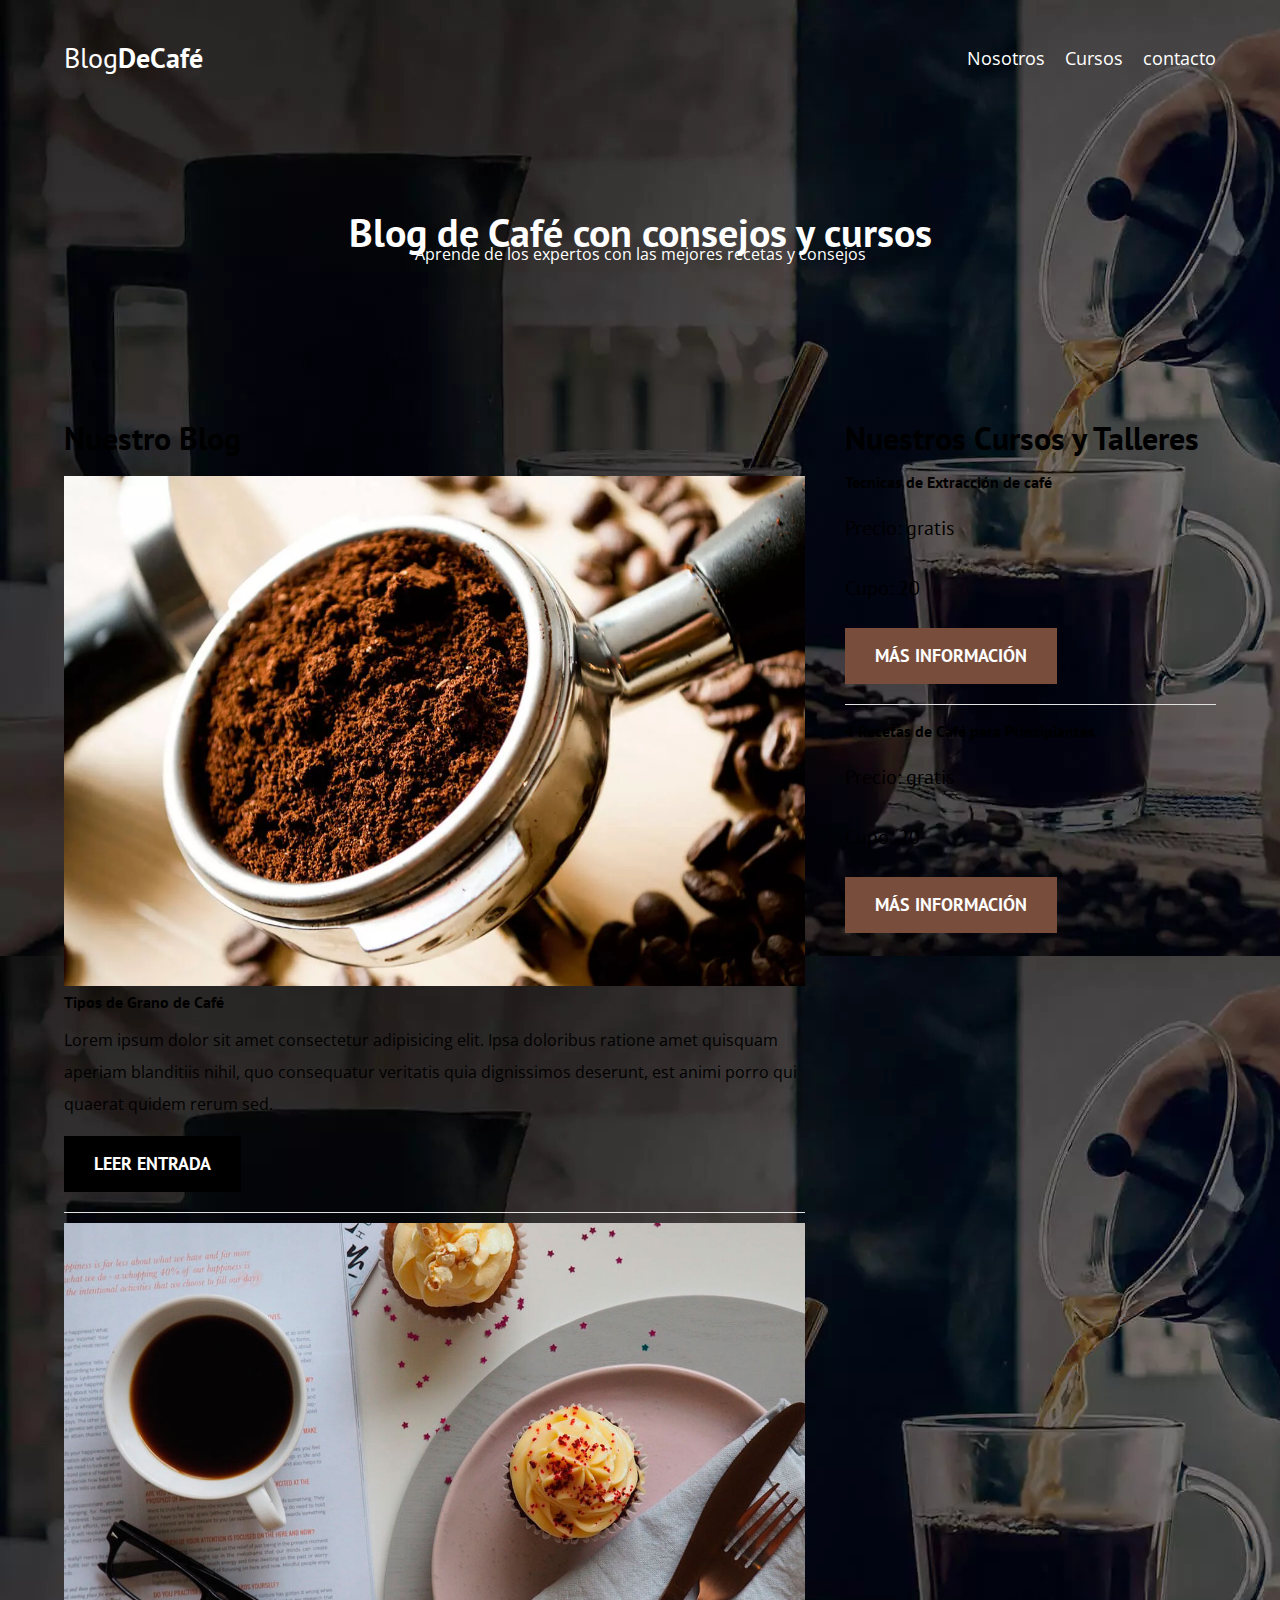
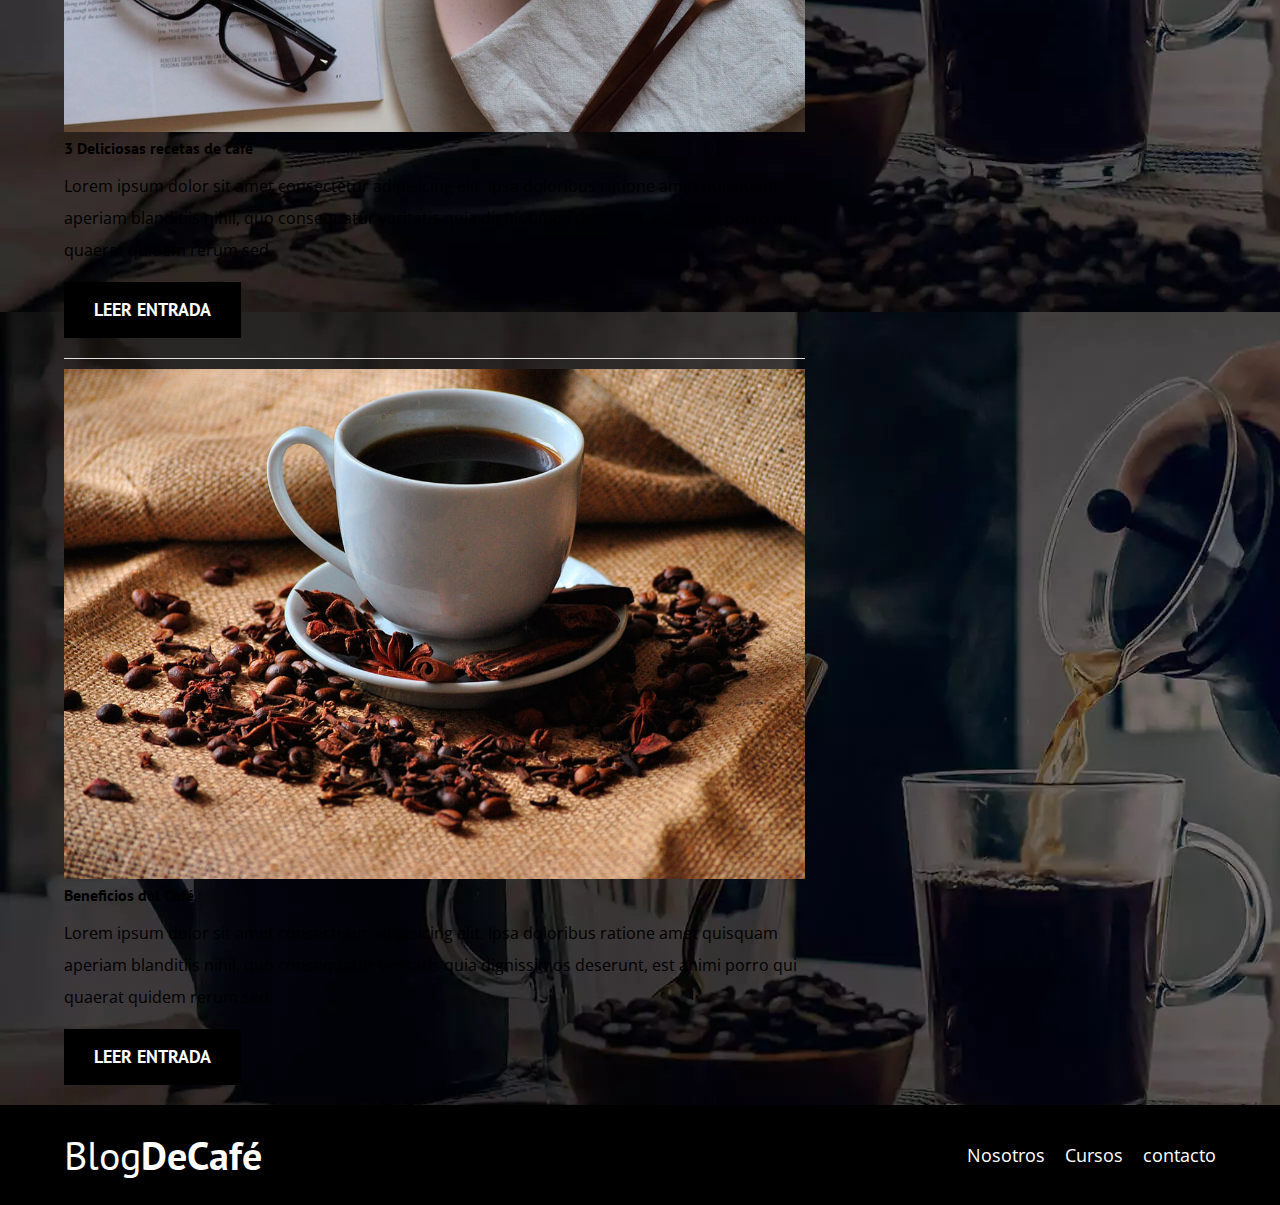
<file: index.html>
<!DOCTYPE html>
<html lang="en">

<head>
    <meta charset="UTF-8">
    <meta name="viewport" content="width=device-width, initial-scale=1.0">
    <title>BlogdeCafé</title>
    <meta name="description" content="pagina de cafe">
    <!-- prefetch -->
    <link rel="prefetch" href="nosotros.html" as="document">

    <!-- preload-->
    <link rel="preload" href="css/normalize.css" as="stylesheet">
    <link rel="stylesheet" href="css/normalize.css">

    <link rel="preload" href="https://fonts.googleapis.com/css2?family=Open+Sans&family=PT+Sans:ital,wght@0,700;1,400&display=swap'" as="font" crossorigin="crossorigin">
    <style>
        @import url('https://fonts.googleapis.com/css2?family=Open+Sans&family=PT+Sans:ital,wght@0,700;1,400&display=swap');
    </style>


    <link rel="preload" href="css/style.css" as="stylesheet">
    <link rel="stylesheet" href="css/style.css">

    <link rel="preload" href="img/blog1.jpg" as="image">

</head>

<body>
    <header class="header">
        <div class="contenedor">
            <div class="barra">
                <a class="logo" href="index.html">
                    <h1 class="logo__elemento no-margin centrar-texto">Blog<span class="logo__bold">DeCafé</span></h1>
                </a>
                <nav class="navegacion">
                    <a href="nosotros.html" class="navegacion__enlace">Nosotros</a>
                    <a href="cursos.html" class="navegacion__enlace">Cursos</a>
                    <a href="contacto.html" class="navegacion__enlace">contacto</a>
                </nav>
            </div>
        </div>
        <div class="header__texto">
            <h2 class="no-margin">Blog de Café con consejos y cursos</h2>
            <p class="no-margin">Aprende de los expertos con las mejores recetas y consejos</p>
        </div>
    </header>

    <div class="contenedor contenido-principal">
        <main class="blog">
            <h3>Nuestro Blog</h3>
            <article class="entrada">
                <div class="entrada__imagen">
                    <picture>
                        <source srcset="img/blog1.webp" type="image/webp">
                        <img loading="lazy" src="img/blog1.jpg" alt="imagen blog">
                    </picture>
                </div>
                <div class="entrada__contenido">
                    <h4 class="no-margin">Tipos de Grano de Café</h4>
                    <p>Lorem ipsum dolor sit amet consectetur adipisicing elit. Ipsa doloribus ratione amet quisquam aperiam blanditiis nihil, quo consequatur veritatis quia dignissimos deserunt, est animi porro qui quaerat quidem rerum sed.</p>
                    <a href="entrada.html" class="boton boton--primario">Leer entrada</a>
                </div>
            </article>

            <article class="entrada">
                <div class="entrada__imagen">
                    <img loading="lazy" src="img/blog2.jpg" alt="imagen blog">
                </div>
                <div class="entrada__contenido">
                    <h4 class="no-margin">3 Deliciosas recetas de café</h4>
                    <p>Lorem ipsum dolor sit amet consectetur adipisicing elit. Ipsa doloribus ratione amet quisquam aperiam blanditiis nihil, quo consequatur veritatis quia dignissimos deserunt, est animi porro qui quaerat quidem rerum sed.</p>
                    <a href="entrada.html" class="boton boton--primario">Leer entrada</a>
                </div>
            </article>

            <article class="entrada">
                <div class="entrada__imagen">
                    <img loading="lazy" src="img/blog3.jpg" alt="imagen blog">
                </div>
                <div class="entrada__contenido">
                    <h4 class="no-margin">Beneficios del Café</h4>
                    <p>Lorem ipsum dolor sit amet consectetur adipisicing elit. Ipsa doloribus ratione amet quisquam aperiam blanditiis nihil, quo consequatur veritatis quia dignissimos deserunt, est animi porro qui quaerat quidem rerum sed.</p>
                    <a href="entrada.html" class="boton boton--primario">Leer entrada</a>
                </div>
            </article>
        </main>
        <aside class="sidebar">
            <h3>Nuestros Cursos y Talleres</h3>
            <ul class="cursos no-padding">
                <li class="widget-cursos">
                    <h4 class="no-margin">Tecnicas de Extracción de café</h4>
                    <p class="widget-curso__label"> Precio: <span class="widget-curso__info">gratis</span></p>
                    <p class="widget-curso__label"> Cupo: <span class="widget-curso__info">20</span></p>

                    <a href="entrada.html" class="boton boton--secundario">Más información</a>
                </li>
                <li class="widget-cursos">
                    <h4 class="no-margin">4 Recetas de Café para Principiantes</h4>
                    <p class="widget-curso__label"> Precio: <span class="widget-curso__info">gratis</span></p>
                    <p class="widget-curso__label"> Cupo: <span class="widget-curso__info">20</span></p>

                    <a href="entrada.html" class="boton boton--secundario">Más información</a>
                </li>
            </ul>
        </aside>
    </div>
    <footer class="footer">
        <div class="contenedor footer--contenedor">
            <a class="" href="index.html">
                <h2 class="footer--contenedor-a">Blog<span class="footer--contenedor-b">DeCafé</span></h2>
            </a>
            <nav class="navegacion">
                <a href="nosotros.html" class="navegacion__enlace">Nosotros</a>
                <a href="cursos.html" class="navegacion__enlace">Cursos</a>
                <a href="contacto.html" class="navegacion__enlace">contacto</a>
            </nav>
        </div>
    </footer>
    <script src="js/modernizr.js"></script>
</body>

</html>
</file>
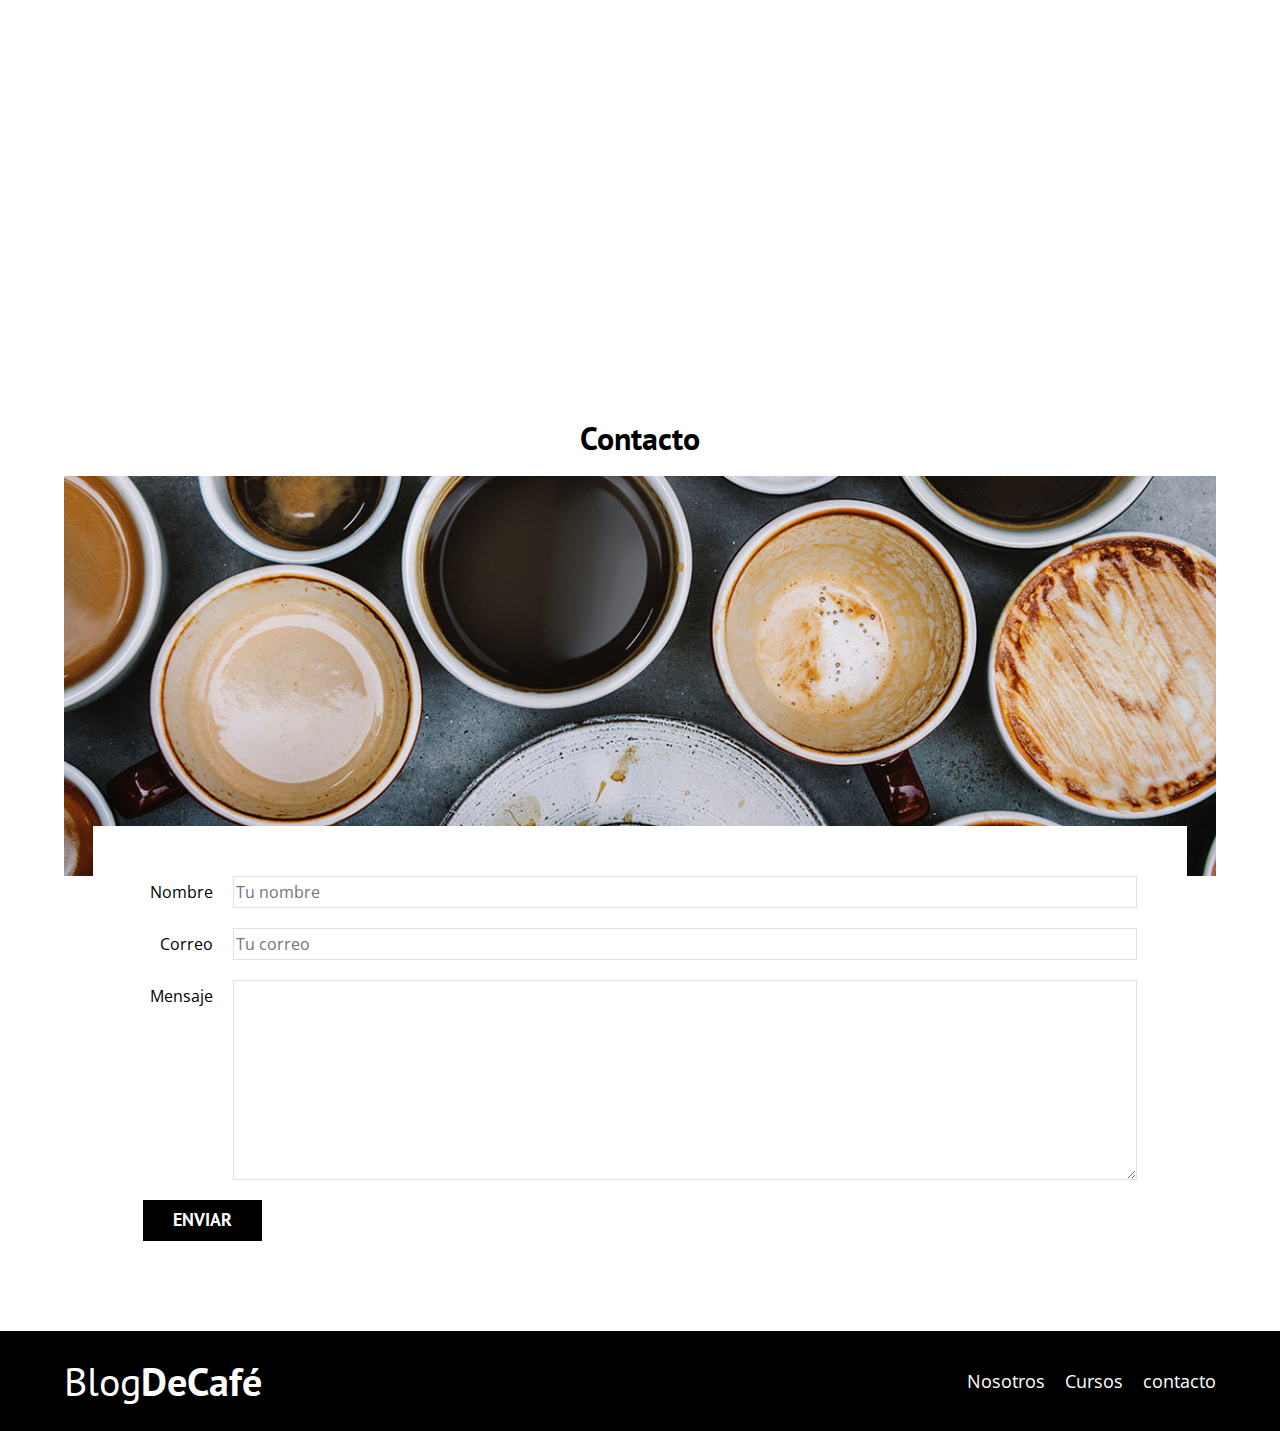
<file: contacto.html>
<!DOCTYPE html>
<html lang="en">

<head>
    <meta charset="UTF-8">
    <meta name="viewport" content="width=device-width, initial-scale=1.0">
    <title>BlogdeCafé</title>
    <link rel="stylesheet" href="css/normalize.css">
    <style>
        @import url('https://fonts.googleapis.com/css2?family=Open+Sans&family=PT+Sans:ital,wght@0,700;1,400&display=swap');
    </style>
    <link rel="stylesheet" href="css/style.css">
</head>

<body>
    <header class="header">
        <div class="contenedor">
            <div class="barra">
                <a class="logo" href="index.html">
                    <h1 class="logo__elemento no-margin centrar-texto">Blog<span class="logo__bold">DeCafé</span></h1>
                </a>
                <nav class="navegacion">
                    <a href="nosotros.html" class="navegacion__enlace">Nosotros</a>
                    <a href="cursos.html" class="navegacion__enlace">Cursos</a>
                    <a href="contacto.html" class="navegacion__enlace">contacto</a>
                </nav>
            </div>
        </div>
        <div class="header__texto">
            <h2 class="no-margin">Blog de Café con consejos y cursos</h2>
            <p class="no-margin">Aprende de los expertos con las mejores recetas y consejos</p>
        </div>
    </header>

    <main class="contenedor">
        <h3 class="centrar-texto">Contacto</h3>
        <div class="contacto-bg"></div>
        <form class="formulario">
            <div class="campo">
                <label class="campo__label" for="nombre">Nombre</label>
                <input class="campo__field" type="text" placeholder="Tu nombre" id="nombre">
            </div>
            <div class="campo">
                <label class="campo__label" for="email">Correo</label>
                <input class="campo__field" type="email" placeholder="Tu correo" id="email">
            </div>
            <div class="campo">
                <label class="campo__label" for="mensaje">Mensaje</label>
                <textarea class="campo__field campo__field--textarea" id="mensaje"></textarea>
            </div>
            <div class="campo">
                <input type="submit" value="Enviar" class="boton boton--primario">
            </div>
        </form>
    </main>

    <footer class="footer">
        <div class="contenedor footer--contenedor">
            <a class="" href="index.html">
                <h2 class="footer--contenedor-a">Blog<span class="footer--contenedor-b">DeCafé</span></h2>
            </a>
            <nav class="navegacion">
                <a href="nosotros.html" class="navegacion__enlace">Nosotros</a>
                <a href="cursos.html" class="navegacion__enlace">Cursos</a>
                <a href="contacto.html" class="navegacion__enlace">contacto</a>
            </nav>
        </div>
    </footer>
</body>

</html>
</file>
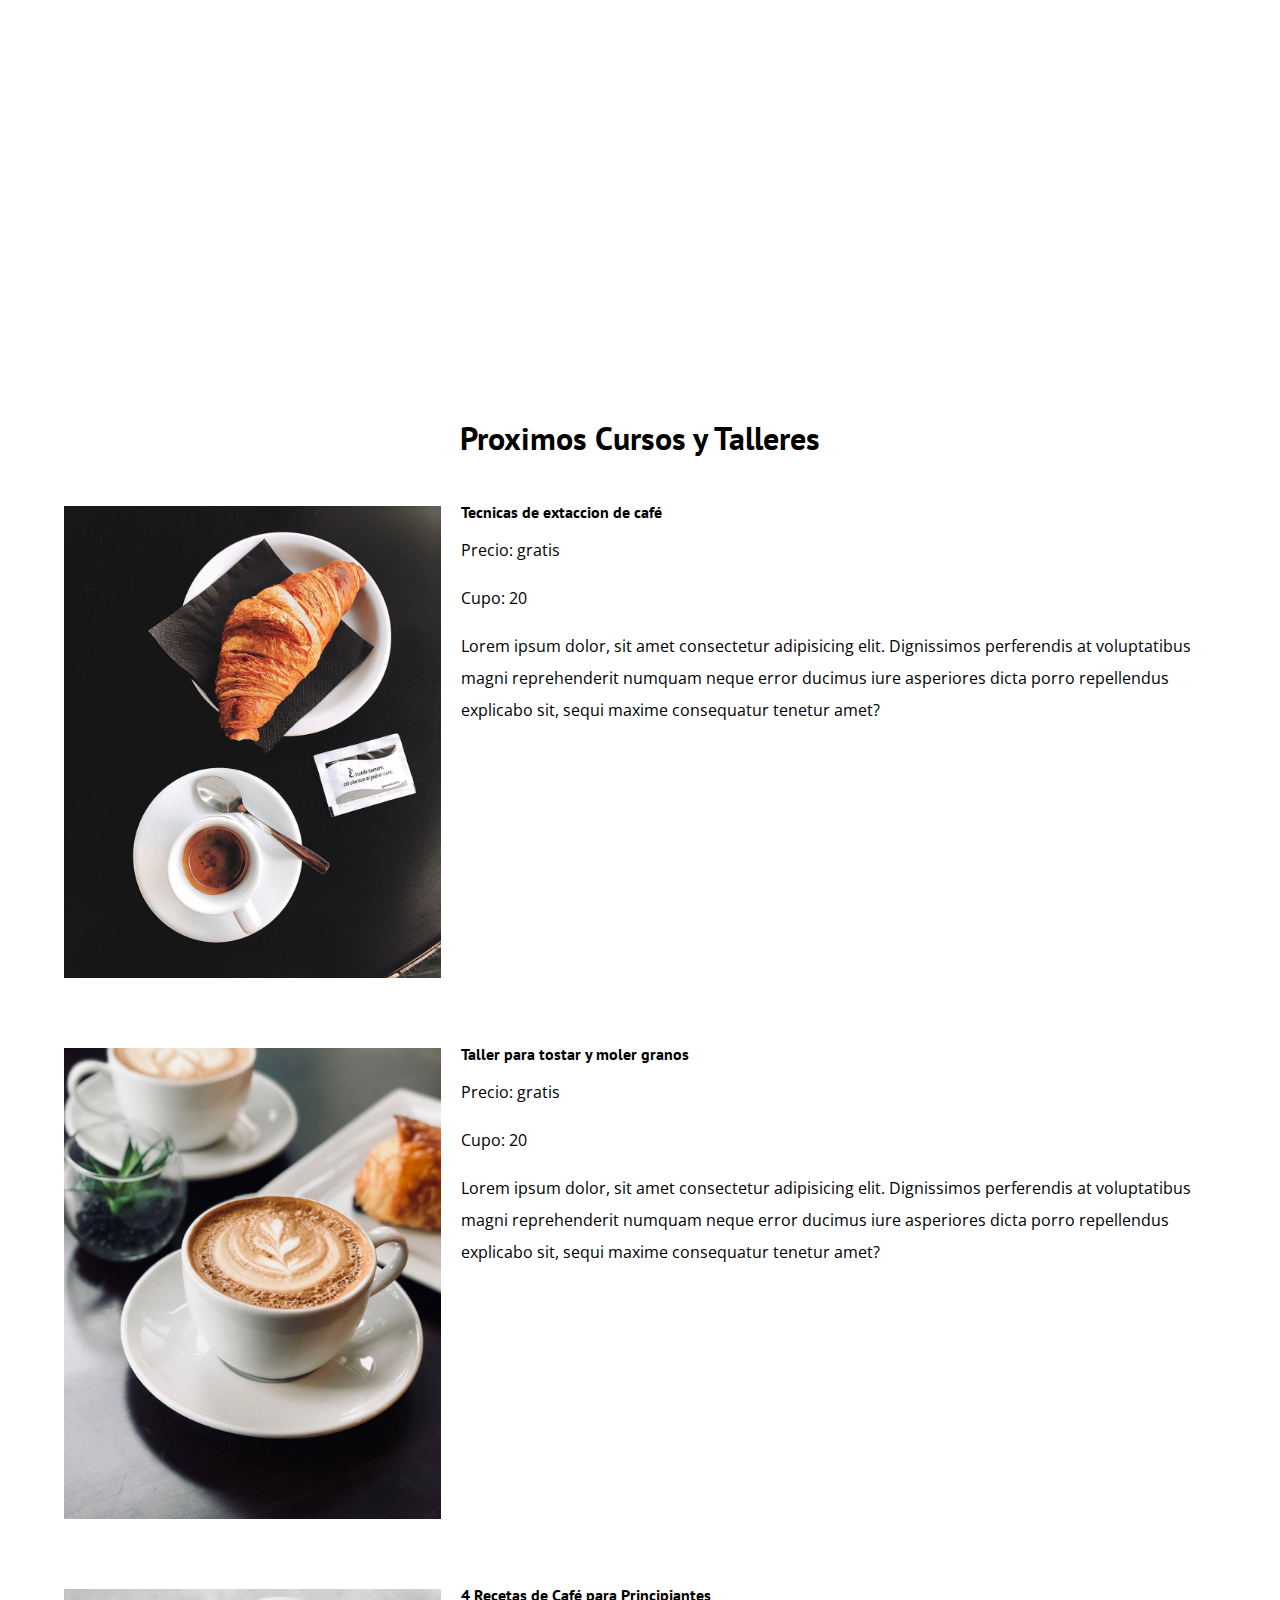
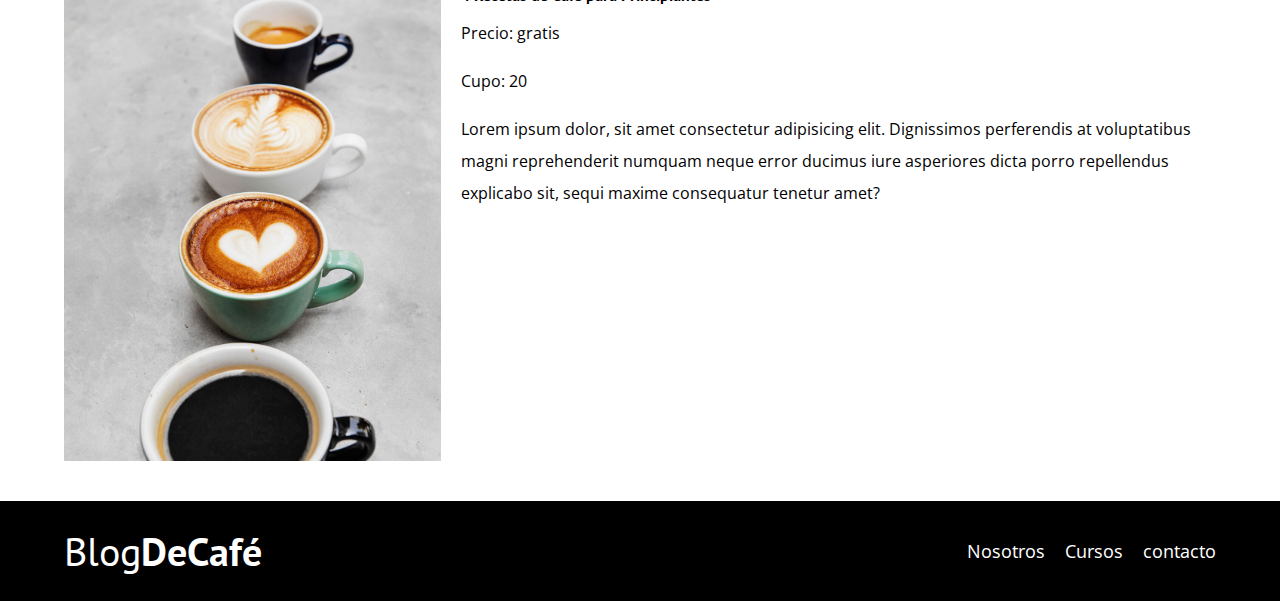
<file: cursos.html>
<!DOCTYPE html>
<html lang="en">

<head>
    <meta charset="UTF-8">
    <meta name="viewport" content="width=device-width, initial-scale=1.0">
    <title>BlogdeCafé</title>
    <link rel="stylesheet" href="css/normalize.css">
    <style>
        @import url('https://fonts.googleapis.com/css2?family=Open+Sans&family=PT+Sans:ital,wght@0,700;1,400&display=swap');
    </style>
    <link rel="stylesheet" href="css/style.css">
</head>

<body>
    <header class="header">
        <div class="contenedor">
            <div class="barra">
                <a class="logo" href="index.html">
                    <h1 class="logo__elemento no-margin centrar-texto">Blog<span class="logo__bold">DeCafé</span></h1>
                </a>
                <nav class="navegacion">
                    <a href="nosotros.html" class="navegacion__enlace">Nosotros</a>
                    <a href="cursos.html" class="navegacion__enlace">Cursos</a>
                    <a href="contacto.html" class="navegacion__enlace">contacto</a>
                </nav>
            </div>
        </div>
        <div class="header__texto">
            <h2 class="no-margin">Blog de Café con consejos y cursos</h2>
            <p class="no-margin">Aprende de los expertos con las mejores recetas y consejos</p>
        </div>
    </header>

    <main class="contenedor">
        <h3 class="centrar-texto">Proximos Cursos y Talleres</h3>

        <div class="curso-cursos">
            <div class="curso__imagen">
                <img src="img/curso1.jpg" alt="Imagen del curso">

            </div>
            <div class="curso__informacion">
                <h4 class="no-margin">Tecnicas de extaccion de café</h4>
                <p class=curso-curso__label "> Precio: <span class=curso__info">gratis</span>
                </p>
                <p class=curso-curso__label "> Cupo: <span class=curso__info">20</span>
                </p>
                <p class="curso__descripcion">Lorem ipsum dolor, sit amet consectetur adipisicing elit. Dignissimos perferendis at voluptatibus magni reprehenderit numquam neque error ducimus iure asperiores dicta porro repellendus explicabo sit, sequi maxime consequatur tenetur amet?</p>

            </div>
        </div>


        <div class="curso-cursos">
            <div class="curso__imagen">
                <img src="img/curso2.jpg" alt="Imagen del curso">

            </div>
            <div class="curso__informacion">
                <h4 class="no-margin">Taller para tostar y moler granos</h4>
                <p class=curso-curso__label "> Precio: <span class=curso__info">gratis</span>
                </p>
                <p class=curso-curso__label "> Cupo: <span class=curso__info">20</span>
                </p>
                <p class="curso__descripcion">Lorem ipsum dolor, sit amet consectetur adipisicing elit. Dignissimos perferendis at voluptatibus magni reprehenderit numquam neque error ducimus iure asperiores dicta porro repellendus explicabo sit, sequi maxime consequatur tenetur amet?</p>

            </div>
        </div>


        <div class="curso-cursos">
            <div class="curso__imagen">
                <img src="img/curso3.jpg" alt="Imagen del curso">

            </div>
            <div class="curso__informacion">
                <h4 class="no-margin">4 Recetas de Café para Principiantes</h4>
                <p class=curso-curso__label "> Precio: <span class=curso__info">gratis</span>
                </p>
                <p class=curso-curso__label "> Cupo: <span class=curso__info">20</span>
                </p>
                <p class="curso__descripcion">Lorem ipsum dolor, sit amet consectetur adipisicing elit. Dignissimos perferendis at voluptatibus magni reprehenderit numquam neque error ducimus iure asperiores dicta porro repellendus explicabo sit, sequi maxime consequatur tenetur amet?</p>

            </div>
        </div>
    </main>

    <footer class="footer">
        <div class="contenedor footer--contenedor">
            <a class="" href="index.html">
                <h2 class="footer--contenedor-a">Blog<span class="footer--contenedor-b">DeCafé</span></h2>
            </a>
            <nav class="navegacion">
                <a href="nosotros.html" class="navegacion__enlace">Nosotros</a>
                <a href="cursos.html" class="navegacion__enlace">Cursos</a>
                <a href="contacto.html" class="navegacion__enlace">contacto</a>
            </nav>
        </div>
    </footer>
</body>

</html>
</file>
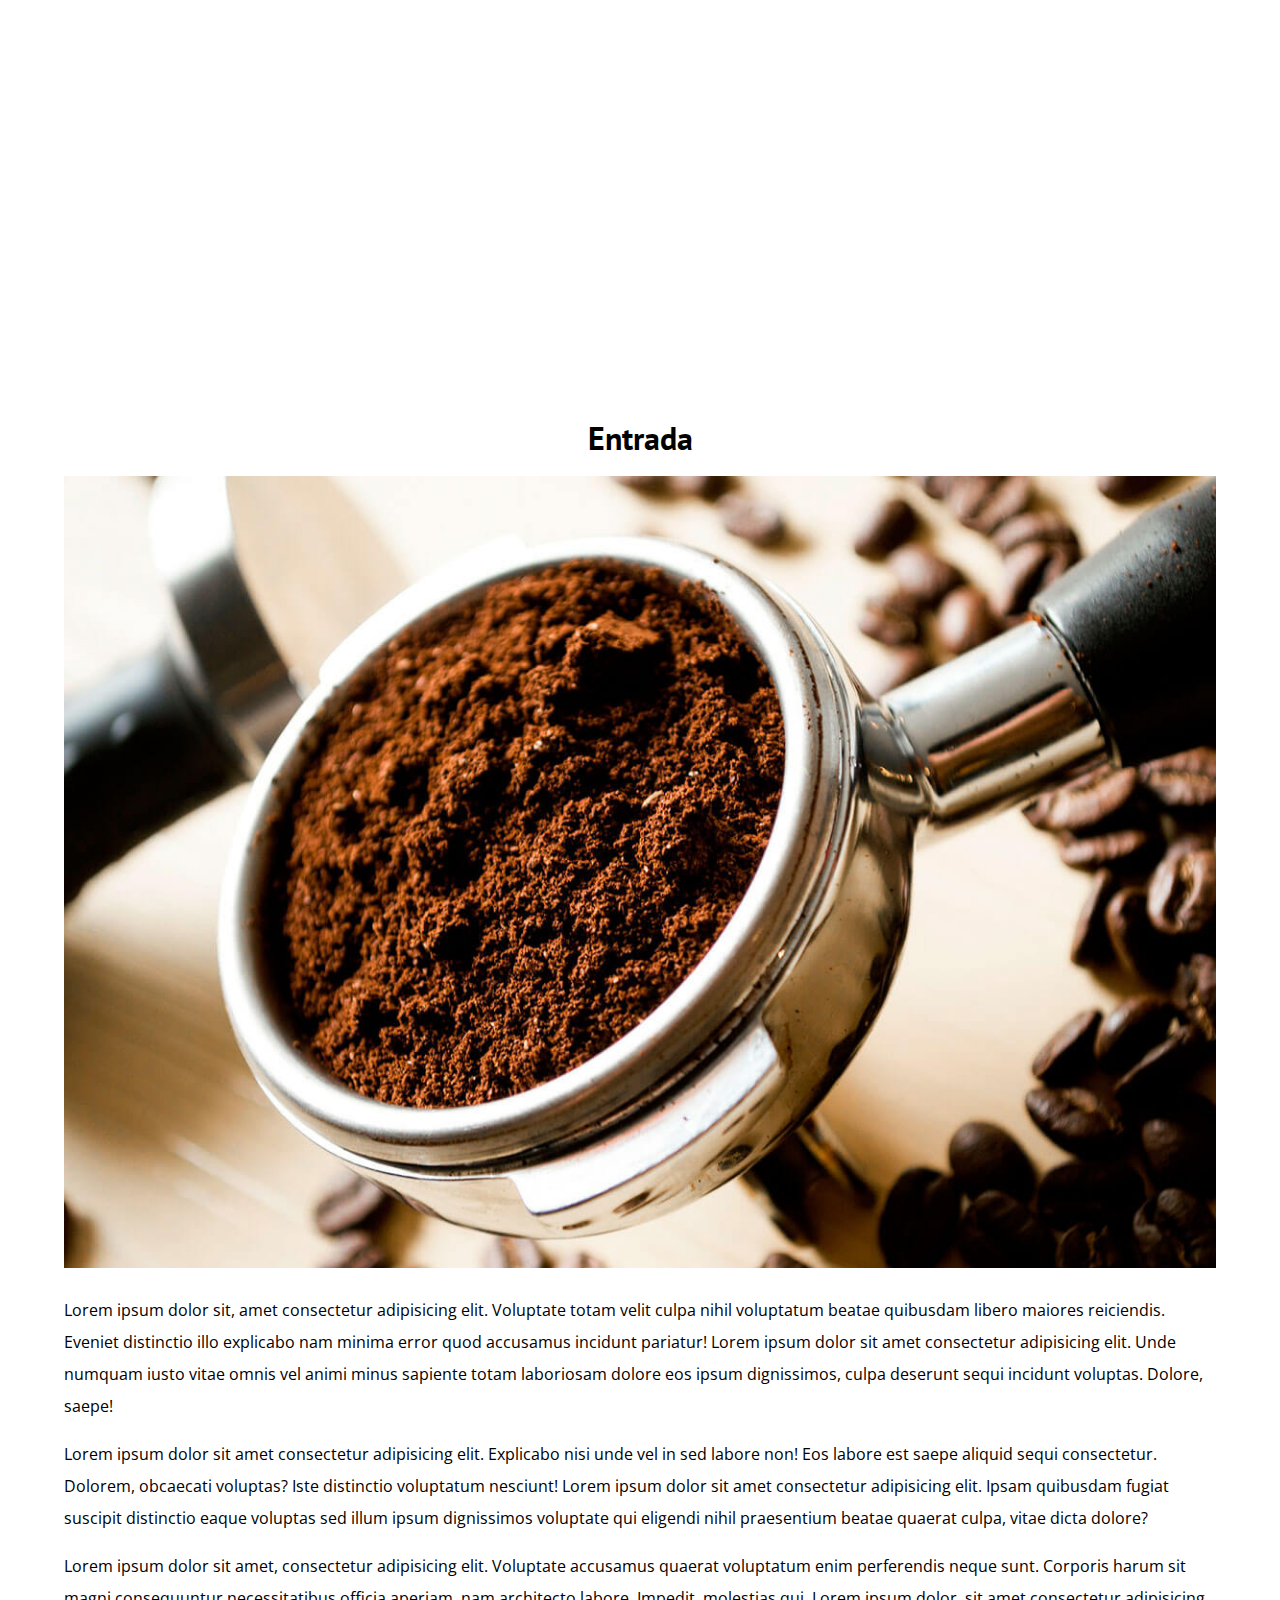
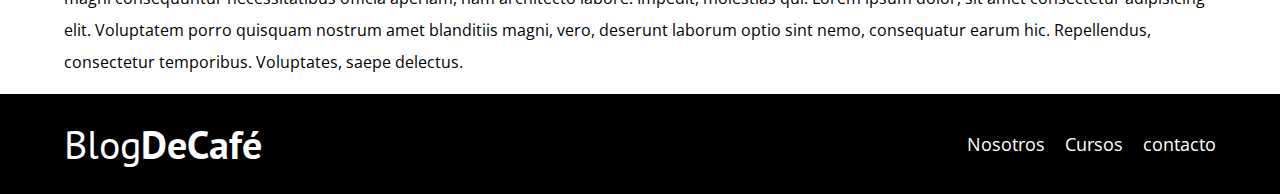
<file: entrada.html>
<!DOCTYPE html>
<html lang="en">

<head>
    <meta charset="UTF-8">
    <meta name="viewport" content="width=device-width, initial-scale=1.0">
    <title>BlogdeCafé</title>
    <link rel="stylesheet" href="css/normalize.css">
    <style>
        @import url('https://fonts.googleapis.com/css2?family=Open+Sans&family=PT+Sans:ital,wght@0,700;1,400&display=swap');
    </style>
    <link rel="stylesheet" href="css/style.css">
</head>

<body>
    <header class="header">
        <div class="contenedor">
            <div class="barra">
                <a class="logo" href="index.html">
                    <h1 class="logo__elemento no-margin centrar-texto">Blog<span class="logo__bold">DeCafé</span></h1>
                </a>
                <nav class="navegacion">
                    <a href="nosotros.html" class="navegacion__enlace">Nosotros</a>
                    <a href="cursos.html" class="navegacion__enlace">Cursos</a>
                    <a href="contacto.html" class="navegacion__enlace">contacto</a>
                </nav>
            </div>
        </div>
        <div class="header__texto">
            <h2 class="no-margin">Blog de Café con consejos y cursos</h2>
            <p class="no-margin">Aprende de los expertos con las mejores recetas y consejos</p>
        </div>
    </header>

    <main class="contenedor">
        <h3 class="centrar-texto">Entrada </h3>
        <div class="entrada">
            <div class="entrada__imagen centrar-texto">
                <img src="/img/blog1.jpg" alt="Entrada">
            </div>
            <div class="entrada__texto">
                <p>Lorem ipsum dolor sit, amet consectetur adipisicing elit. Voluptate totam velit culpa nihil voluptatum beatae quibusdam libero maiores reiciendis. Eveniet distinctio illo explicabo nam minima error quod accusamus incidunt pariatur! Lorem
                    ipsum dolor sit amet consectetur adipisicing elit. Unde numquam iusto vitae omnis vel animi minus sapiente totam laboriosam dolore eos ipsum dignissimos, culpa deserunt sequi incidunt voluptas. Dolore, saepe!</p>
                <p>Lorem ipsum dolor sit amet consectetur adipisicing elit. Explicabo nisi unde vel in sed labore non! Eos labore est saepe aliquid sequi consectetur. Dolorem, obcaecati voluptas? Iste distinctio voluptatum nesciunt! Lorem ipsum dolor sit
                    amet consectetur adipisicing elit. Ipsam quibusdam fugiat suscipit distinctio eaque voluptas sed illum ipsum dignissimos voluptate qui eligendi nihil praesentium beatae quaerat culpa, vitae dicta dolore?</p>
                <p>Lorem ipsum dolor sit amet, consectetur adipisicing elit. Voluptate accusamus quaerat voluptatum enim perferendis neque sunt. Corporis harum sit magni consequuntur necessitatibus officia aperiam, nam architecto labore. Impedit, molestias
                    qui. Lorem ipsum dolor, sit amet consectetur adipisicing elit. Voluptatem porro quisquam nostrum amet blanditiis magni, vero, deserunt laborum optio sint nemo, consequatur earum hic. Repellendus, consectetur temporibus. Voluptates,
                    saepe delectus.</p>
            </div>
        </div>
    </main>

    <footer class="footer">
        <div class="contenedor footer--contenedor">
            <a class="" href="index.html">
                <h2 class="footer--contenedor-a">Blog<span class="footer--contenedor-b">DeCafé</span></h2>
            </a>
            <nav class="navegacion">
                <a href="nosotros.html" class="navegacion__enlace">Nosotros</a>
                <a href="cursos.html" class="navegacion__enlace">Cursos</a>
                <a href="contacto.html" class="navegacion__enlace">contacto</a>
            </nav>
        </div>
    </footer>
</body>

</html>
</file>
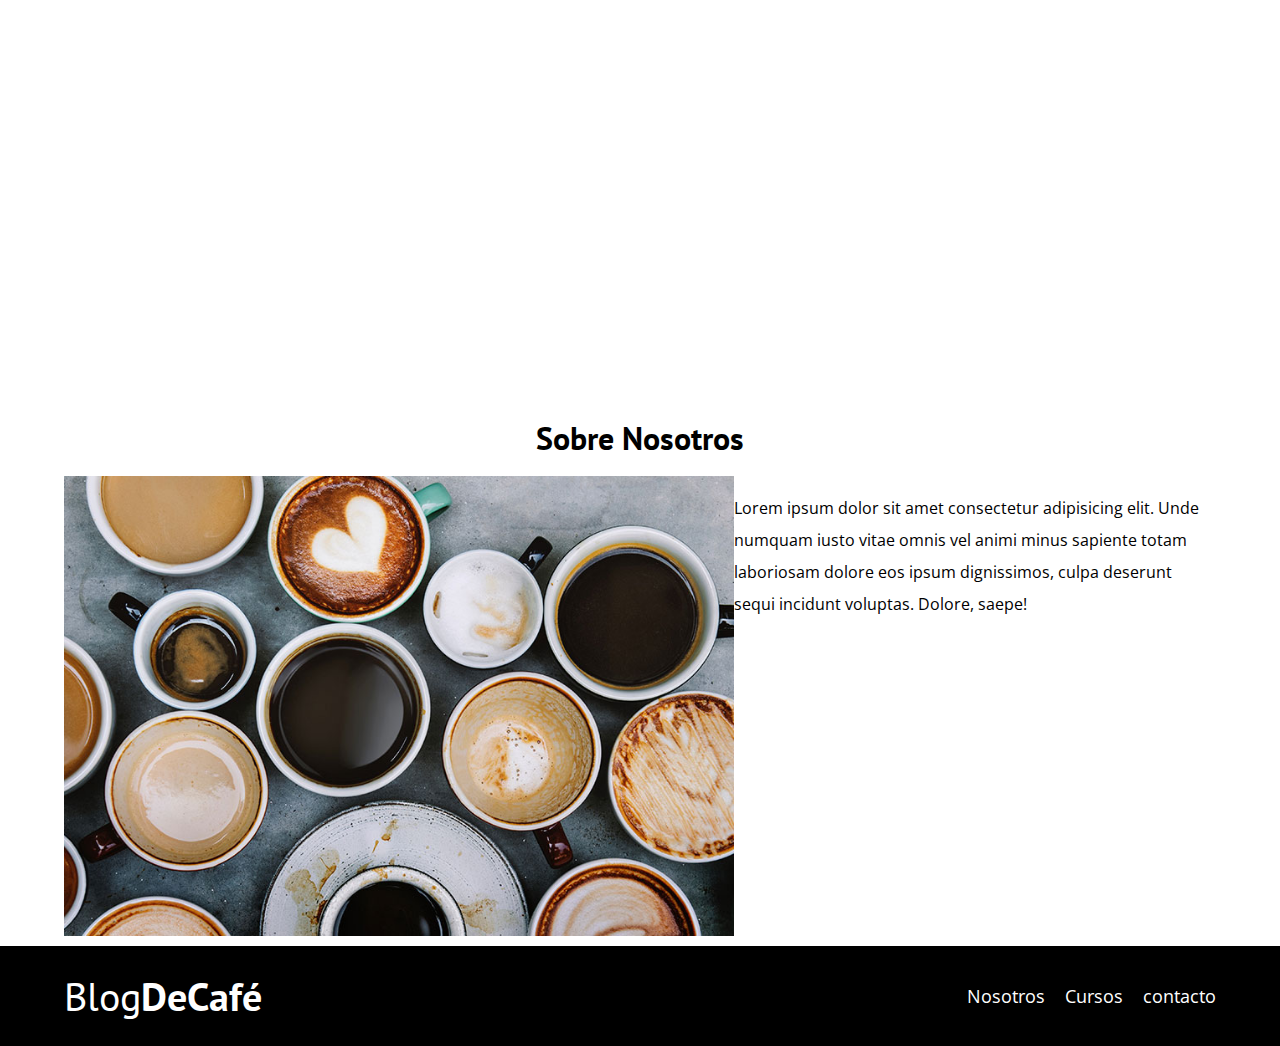
<file: nosotros.html>
<!DOCTYPE html>
<html lang="en">

<head>
    <meta charset="UTF-8">
    <meta name="viewport" content="width=device-width, initial-scale=1.0">
    <title>BlogdeCafé</title>
    <link rel="stylesheet" href="css/normalize.css">
    <style>
        @import url('https://fonts.googleapis.com/css2?family=Open+Sans&family=PT+Sans:ital,wght@0,700;1,400&display=swap');
    </style>
    <link rel="stylesheet" href="css/style.css">
</head>

<body>
    <header class="header">
        <div class="contenedor">
            <div class="barra">
                <a class="logo" href="index.html">
                    <h1 class="logo__elemento no-margin centrar-texto">Blog<span class="logo__bold">DeCafé</span></h1>
                </a>
                <nav class="navegacion">
                    <a href="nosotros.html" class="navegacion__enlace">Nosotros</a>
                    <a href="cursos.html" class="navegacion__enlace">Cursos</a>
                    <a href="contacto.html" class="navegacion__enlace">contacto</a>
                </nav>
            </div>
        </div>
        <div class="header__texto">
            <h2 class="no-margin">Blog de Café con consejos y cursos</h2>
            <p class="no-margin">Aprende de los expertos con las mejores recetas y consejos</p>
        </div>
    </header>

    <main class="contenedor">
        <h3 class="centrar-texto">Sobre Nosotros</h3>
        <div class="sobre-nosotros">
            <div class="sobre-nosotros__imgen">
                <img src="/img/nosotros.jpg" alt="Sobre Nosotros">
            </div>
            <div class="sobre-nosotros__texto">
                <p> Lorem ipsum dolor sit amet consectetur adipisicing elit. Unde numquam iusto vitae omnis vel animi minus sapiente totam laboriosam dolore eos ipsum dignissimos, culpa deserunt sequi incidunt voluptas. Dolore, saepe!</p>
            </div>
        </div>
    </main>

    <footer class="footer">
        <div class="contenedor footer--contenedor">
            <a class="" href="index.html">
                <h2 class="footer--contenedor-a">Blog<span class="footer--contenedor-b">DeCafé</span></h2>
            </a>
            <nav class="navegacion">
                <a href="nosotros.html" class="navegacion__enlace">Nosotros</a>
                <a href="cursos.html" class="navegacion__enlace">Cursos</a>
                <a href="contacto.html" class="navegacion__enlace">contacto</a>
            </nav>
        </div>
    </footer>
</body>

</html>
</file>
<file: css/style.css>
:root {
    --fuenteHeading: 'PT Sans', sans-serif;
    --fuenteParrafos: 'Open Sans', sans-serif;
    --primario: #784D3C;
    --blanco: #ffffff;
    --negro: #000000;
    --gris: #e1e1e1;
}

html {
    box-sizing: border-box;
    font-size: 62.5%;
}

*,
*:before,
*:after {
    box-sizing: inherit;
}

body {
    font-family: var(--fuenteParrafos);
    font-size: 1.6rem;
    line-height: 2;
    /* inter lineado*/
}


/* GLOBALES */

.contenedor {
    width: min(90%, 120rem);
    margin: 0 auto;
}

a {
    text-decoration: none;
    /* interlineado a los enlaces*/
}

h1,
h2,
h3,
h4 {
    font-family: var(--fuenteHeading);
    line-height: 1.2rem;
}

h1 {
    font-size: 4.8rem;
}

h2 {
    font-size: 4rem;
}

h3 {
    font-size: 3.2rem;
}

h1 {
    font-size: 2.8rem;
}

img {
    max-width: 100%;
}


/* UTLIDADES*/

.no-margin {
    margin: 0;
}

.no-padding {
    padding: 0;
}

.centrar-texto {
    text-align: center;
}


/* header   */

.webp {
    background-image: url(../img/banner.webp);
}

.no-webp .header {
    background-image: url(../img/banner.jpg);
}

.header {
    height: 40rem;
    background-size: cover;
    background-repeat: no-repeat;
    background-position: center center;
}

.header__texto {
    color: var(--blanco);
    text-align: center;
    margin-top: 5rem;
}

.barra {
    padding-top: 4rem;
}

@media(min-width: 768px) {
    .header__texto {
        margin-top: 15rem;
    }
    .barra {
        display: flex;
        justify-content: space-between;
        align-items: center;
    }
}

.logo {
    color: var(--blanco);
}

.logo__elemento {
    font-weight: 400;
}

.logo__bold {
    font-weight: 700;
}

@media(min-width: 768px) {
    .navegacion {
        display: flex;
        gap: 2rem;
    }
}

.navegacion__enlace {
    display: block;
    text-align: center;
    color: var(--blanco);
    font-size: 1.8rem;
}

@media(min-width: 768px) {
    .contenido-principal {
        display: grid;
        grid-template-columns: 2fr 1fr;
        column-gap: 4rem;
    }
}

.entrada {
    border-bottom: 1px solid var(--gris);
    margin-bottom: 1rem;
}

.entrada:last-of-type {
    border: none;
    margin-bottom: 0;
}

.boton {
    display: block;
    font-family: var(--fuenteHeading);
    color: var(--blanco);
    text-align: center;
    padding: 1rem 3rem;
    font-size: 1.8rem;
    text-transform: uppercase;
    font-weight: 700;
    margin-bottom: 2rem;
    border: none;
}

@media(min-width: 768px) {
    .boton {
        display: inline-block;
    }
}

.boton:hover {
    cursor: pointer;
}

.boton--primario {
    background-color: var(--negro);
}

.boton--secundario {
    background-color: var(--primario);
}

.cursos {
    list-style: none;
}

.widget-cursos {
    border-bottom: 1px solid var(--gris);
    margin-bottom: 2rem;
}

.widget-cursos:last-of-type {
    border: none;
    margin-bottom: 0;
}

.widget-curso__label {
    font-family: var(--fuenteHeading);
    font-weight: normal;
}

.widget-curso__label,
.widget-curso__info {
    font-size: 2rem;
}


/* footer */

.footer {
    background-color: var(--negro);
    color: var(--blanco);
}

.footer--contenedor {
    display: flex;
    justify-content: space-between;
    align-items: center;
    height: 10rem;
}

.footer--contenedor-a {
    color: var(--blanco);
    font-weight: 400;
}

.footer--contenedor-b {
    font-weight: 700;
}


/* nosotros */

@media(min-width: 768px) {
    .sobre-nosotros {
        display: flex;
    }
    .sobre-nosotros__imagen,
    .sobre-nosotros__texto {
        flex-basis: 50%;
    }
}


/* CURSOS */

.curso-cursos {
    padding: 3rem 0;
    border-bottom: 1px solid var(--gris);
}

@media(min-width: 768px) {
    .curso-cursos {
        display: grid;
        grid-template-columns: 1fr 2fr;
        column-gap: 2rem;
    }
}

.curso-cursos {
    border: none;
}

.curso__label {
    font-family: var(--fuenteHeading);
    font-weight: normal;
}

.curso__label,
.curso__info {
    font-size: 2rem;
}

@media(min-width: 768px) {
    .entrada_imagen {
        width: 100%;
    }
}


/* Contacto */

.contacto-bg {
    background-image: url(..//img/contacto.jpg);
    height: 40rem;
    background-size: cover;
    background-repeat: no-repeat;
}


/* FORMULARIO */

.formulario {
    background-color: var(--blanco);
    margin: -5rem auto 0 auto;
    width: 95%;
    padding: 5rem;
}

.campo {
    display: flex;
    margin-bottom: 2rem;
}

.campo__label {
    flex: 0 0 9rem;
    text-align: right;
    padding-right: 2rem;
}

.campo__field {
    flex: 1;
    border: solid 1px var(--gris);
}

.campo__field--textarea {
    height: 20rem;
}
</file>
